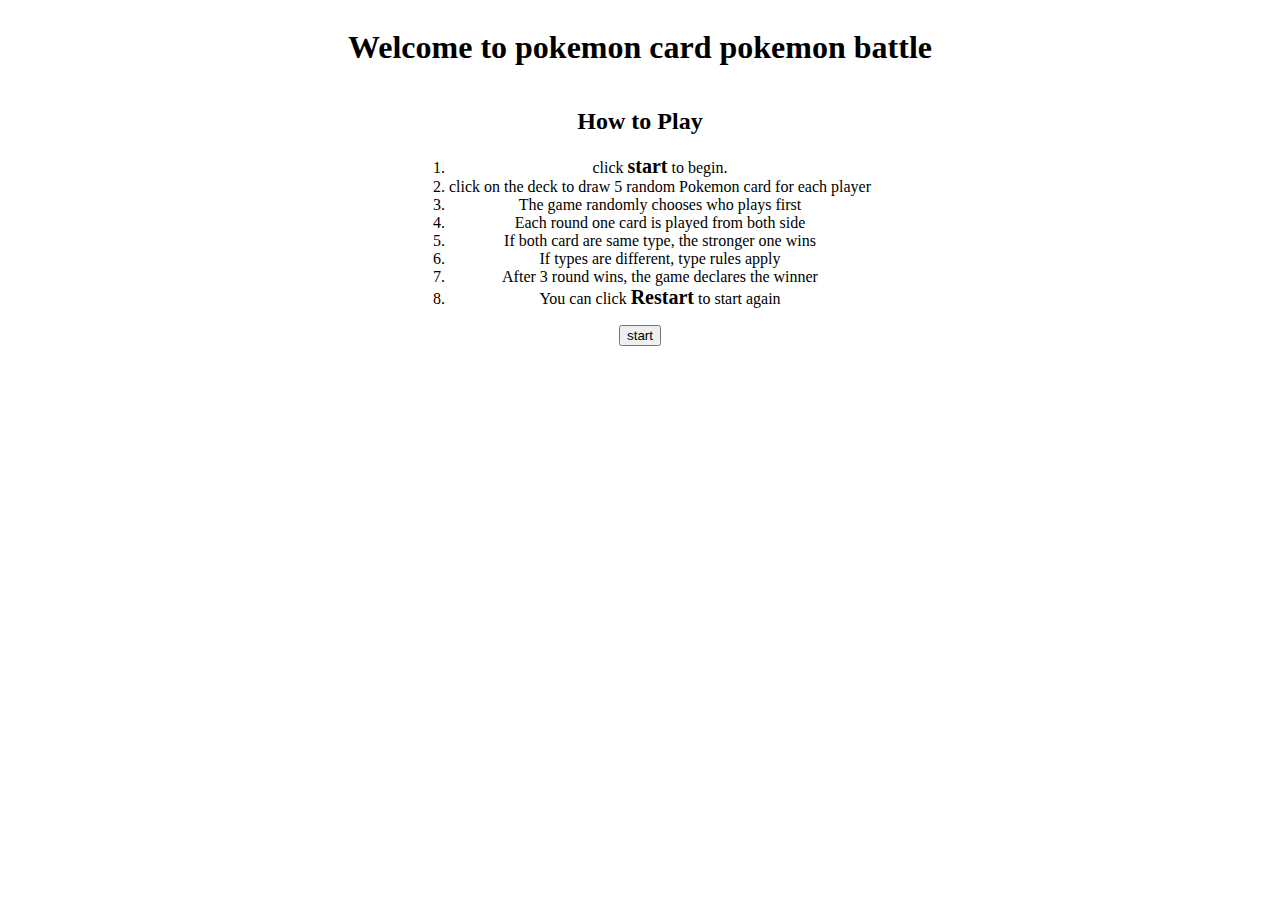
<file: index.html>
<!DOCTYPE html>
<html lang="en">
<head>
    <meta charset="UTF-8">
    <meta name="viewport" content="width=device-width, initial-scale=1.0">
    <title>pokemon-battle</title>
    <link rel="stylesheet" href="./css/style.css">
    <script defer src="./jss/app.js"></script>
</head>
<body>
    <!-- welcome screen -->
     <section id="welcome-screen">
     <h1>Welcome to pokemon card pokemon battle</h1>
     <div id="how-to-play">
        <h2>How to Play</h2>
        <ol id="rules">
            <li>click <span id="start">start</span> to begin.</li>
            <li>click on the deck to draw 5 random Pokemon card for each player</li>
            <li>The game randomly chooses who plays first</li>
            <li>Each round one card is played from both side</li>
            <li>If both card are same type, the stronger one wins</li>
            <li>If types are different, type rules apply</li>
            <li>After 3 round wins, the game declares the winner</li>
            <li>You can click <span id="restart">Restart</span> to start again</li>          
        </ol>
     </div>
     <button id="start-button">start</button>
    </section>
<section>
    <!-- computer area -->

    <!-- player area -->

    <!-- deck -->

    <!-- active spot -->
</section>
</body>
</html>
</file>
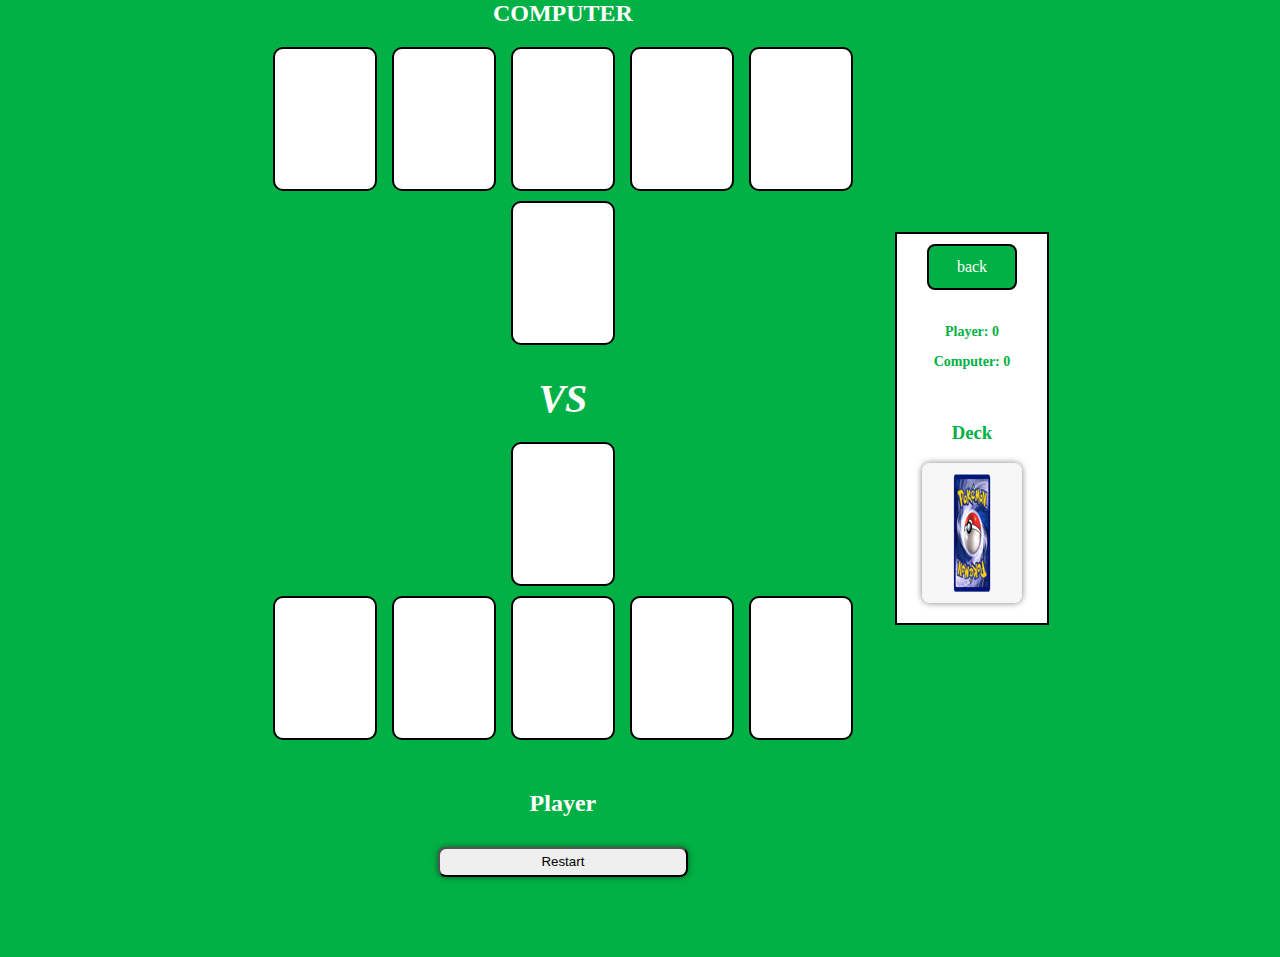
<file: gameScreen.html>
<!DOCTYPE html>
<html lang="en">
<head>
    <meta charset="UTF-8">
    <meta name="viewport" content="width=device-width, initial-scale=1.0">
    <title>pokemon-card-battle</title>
    <link rel="stylesheet" href="./css/gameScreenStylesheet.css">
    <script type="module" src="./jss/app.js"></script>
</head>
<body>
  <div id="game-layout">
    <div id="deck-station">
        <a href="index.html" id="back-to-home-button">back</a>
        <div id="score-board">
            <p>Player: <span id="player-score">0</span></p>
            <p>Computer: <span id="computer-score">0</span></p>
        </div>
      <h3>Deck</h3>
      <img id="deck-image" src="./images/back.png" alt="Deck" />
    </div>
    <main id="game-content">
      <section class="play-section" id="computer-section">
        <h2>COMPUTER</h2>
        <div class="bench" id="computer-bench">
          <div class="card-slot"></div>
          <div class="card-slot"></div>
          <div class="card-slot"></div>
          <div class="card-slot"></div>
          <div class="card-slot"></div>
        </div>
        <div class="active-area" id="computer-active-slot"></div>
      </section>
      <div class="versus">VS</div>
      <section class="play-section" id="player-section">
        
        <div class="active-area" id="player-active-slot"></div>
        <div class="bench" id="player-bench">
          <div class="card-slot"></div>
          <div class="card-slot"></div>
          <div class="card-slot"></div>
          <div class="card-slot"></div>
          <div class="card-slot"></div>
        </div>
        <h2 id="player-side">Player</h2>
      </section>
      <button id="restart-button">Restart</button>
    </main>
  </div>
</body>
</html>
</file>
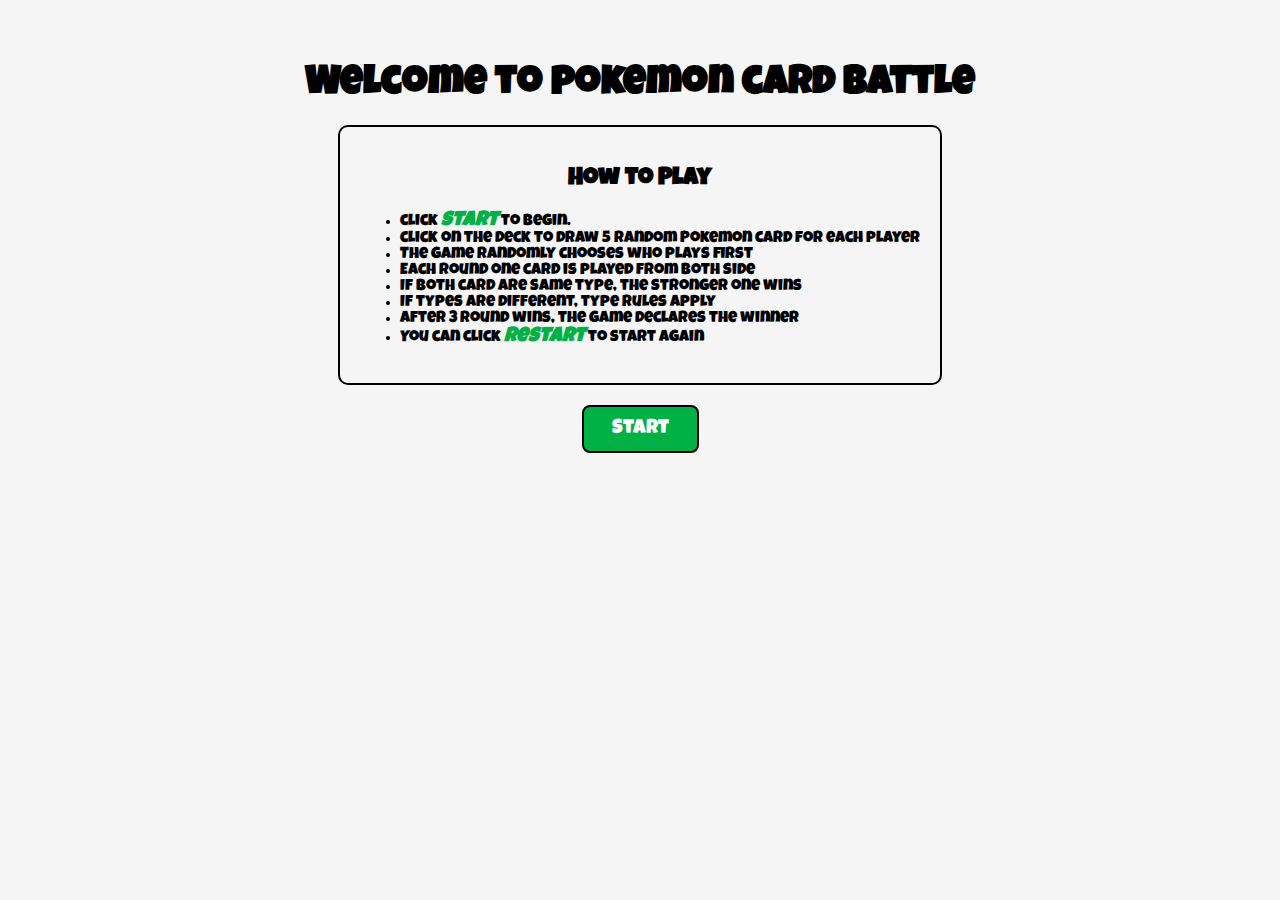
<file: welcomeScreen.html>
<!DOCTYPE html>
<html lang="en">
<head>
    <meta charset="UTF-8">
    <meta name="viewport" content="width=device-width, initial-scale=1.0">
    <title>pokemon-battle</title>
    <link rel="stylesheet" href="./css/welcomeScreenStylesheet.css">
</head>
<body>
    <section id="welcome-screen">
        <h1>Welcome to pokemon card battle</h1>
        <div id="how-to-play">
            <h2>How to Play</h2>
         <ul id="rules">
                <li>click <span id="start">start</span> to begin.</li>
                <li>click on the deck to draw 5 random Pokemon card for each player</li>
               <li>The game randomly chooses who plays first</li>
               <li>Each round one card is played from both side</li>
              <li>If both card are same type, the stronger one wins</li>
              <li>If types are different, type rules apply</li>
              <li>After 3 round wins, the game declares the winner</li>
              <li>You can click <span id="restart">Restart</span> to start again</li>          
         </ul>
        </div>
        <a href="./gameScreen.html" class="start-button">Start</a>    
    </section>
</body>
</html>
</file>
<file: css/style.css>
#welcome-screen {
    display: flex;
    align-items: center;
    flex-direction: column;
    text-align: center;
}
#start{
font-size: 20px;
font-weight: bold;
}
#restart{
    font-size: 20px;
    font-weight: bold;
}
</file>
<file: css/gameScreenStylesheet.css>
/* @import url('https://fonts.googleapis.com/css2?family=Luckiest+Guy&display=swap'); */
body {
  margin: 0;
  padding: 0;
  /* font-family: "Luckiest Guy", cursive; */
  background-color: rgb(1, 177, 69);
  color: white;
}

#game-layout {
  display: flex;
  justify-content: center;
  align-items:first center;
  flex-direction: row-reverse;
  margin-top: -50px;
}

#deck-station {
  display: flex;
  flex-direction: column;
  align-items:center;
  justify-content: center;
  background-color: white;
  color: rgb(1, 177, 69);
  padding-right: 20px;
  padding-left: 20px;
  padding-bottom: 20px;
  border: 2px solid black;
}
#back-to-home-button{
  padding: 12px 28px;
  color: white;
  background-color: rgb(1, 177, 69);
  border: 2px solid black;
  border-radius: 8px;
  text-decoration: none;
  cursor: pointer;
  margin: 10px;
}
#back-to-home-button:hover{
    transform: scale3d(1.05);
    background-color: rgb(154, 1, 1);
    color: black;
    border: 2px solid white;
}
#deck-image {
  width: 100px;
  height: 140px;
  border-radius: 8px;
  cursor: pointer;
  box-shadow: 0 0 6px rgba(0, 0, 0, 0.5);
}

#deck-image:hover {
  transform: scale(1.05);
  box-shadow: 0 0 6px rgba(0, 0, 0, 1);
}

#score-board {
  margin-bottom: 10px;
  text-align: center;
  font-size: 14px;
  font-weight: bold;
  color: rgb(1, 177, 69);
  background-color: white;
  padding: 10px;
  border-radius: 8px solid black ;
}

#game-content {
  padding: 30px;
  display: flex;
  flex-direction: column;
  align-items: center;
}

.play-section {
  margin-bottom: 30px;
  text-align: center;
}

.bench {
  display: flex;
  justify-content: center;
  gap: 15px;
}

.card-slot {
  width: 100px;
  height: 140px;
  background-color: white;
  border: 2px solid black;
  border-radius: 10px;
}

.card-slot img {
  width: 100%;
  height: 100%;
  border-radius: 8px;
}

.active-area {
    width: 100px;
  height: 140px;
  background-color: white;
  border: 2px solid black;
  border-radius: 10px;
  margin: 10px 250px;
}
.active-area img {
  width: 100%;
  height: 100%;
  object-fit: contain;
  border-radius: 8px;
}
.versus {
  font-size: 40px;
  font-weight: bold;
  font-style: italic;
  margin: 10px ;
  margin-top: -10px;
}
#restart-button {
  width: 250px;
  height: 30px;
  border-radius: 8px;
  cursor: pointer;
  box-shadow: 0 0 6px rgba(0, 0, 0, 0.5);
  transition: transform 0.2s ease-in;
}

#restart-button:hover{
    transform: scale(1.05);
}
#player-side{
  margin-bottom: 0;
  padding-top: 30px;
}
</file>
<file: css/welcomeScreenStylesheet.css>
@import url('https://fonts.googleapis.com/css2?family=Luckiest+Guy&display=swap');
body {
  background-color: whitesmoke;
  font-family: "Luckiest Guy", cursive;
}

#welcome-screen {
  display: flex;
  flex-direction: column;
  align-items: center;
  justify-content: center;
  padding: 30px;
  text-align: center;
}

h1 {
  font-size: 40px;
  margin-bottom: 20px;
}

#how-to-play {
  background-color: whitesmoke;
  border: 2px solid black;
  padding: 20px;
  border-radius: 10px;
  max-width: 600px;
  margin-bottom: 20px;
}

#rules {
  text-align: left;
}

span {
  font-weight: bold;
  font-style: italic;
  font-size: 20px;
  color: rgb(1, 177, 69);
}

.start-button {
  padding: 12px 28px;
  font-size: 20px;
  color: white;
  background-color: rgb(1, 177, 69);
  border: 2px solid black;
  border-radius: 8px;
  text-decoration: none;
  cursor: pointer;
}
.start-button:hover {
  background-color: rgb(1, 154, 58);
}
</file>
